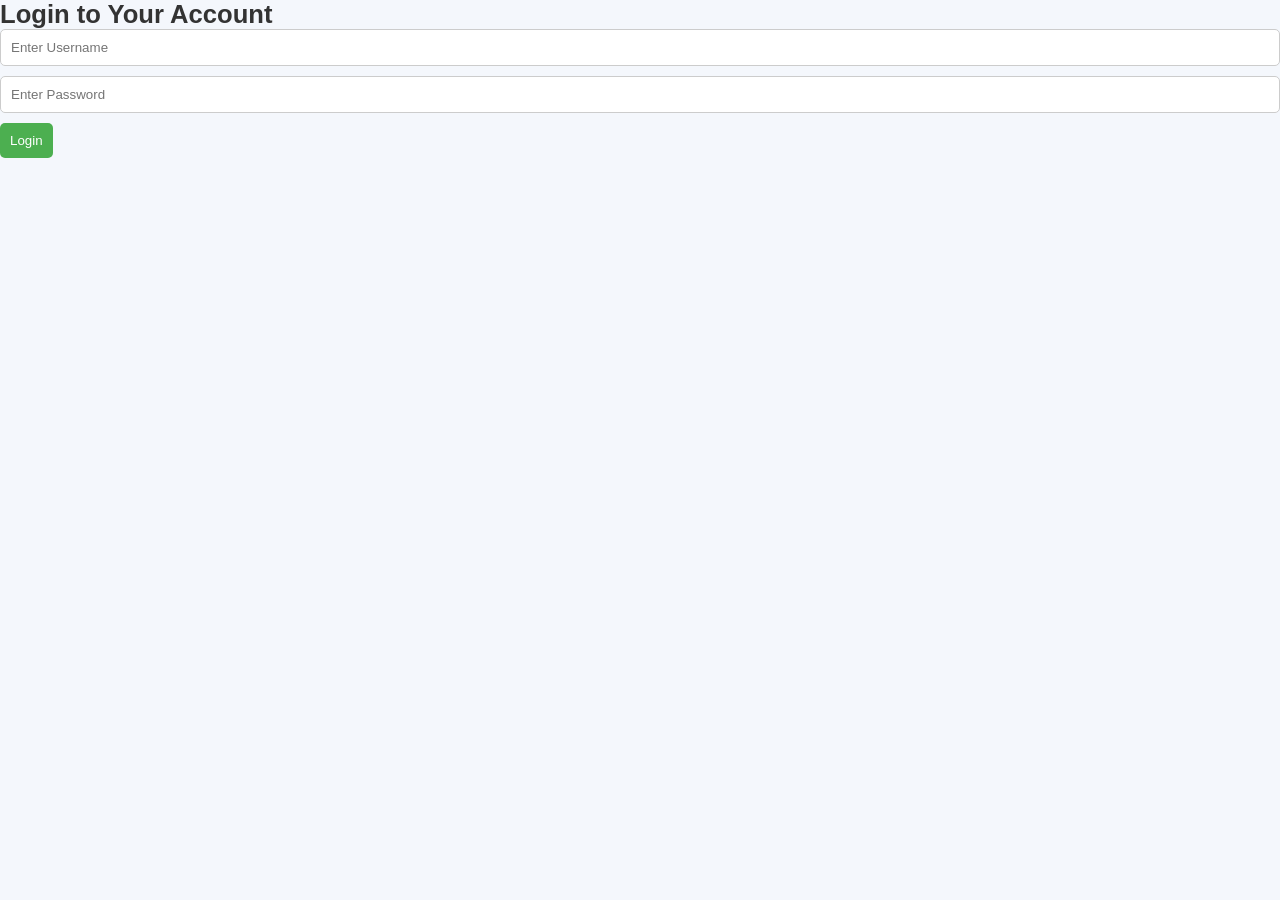
<file: index.html>
<!DOCTYPE html>
<html lang="en">
<head>
    <meta charset="UTF-8">
    <meta name="viewport" content="width=device-width, initial-scale=1.0">
    <title>Login | Student Life & Wellness Planner</title>
    <link rel="stylesheet" href="style.css">
</head>
<body>
    <div class="login-container">
        <h2>Login to Your Account</h2>
        <form id="loginForm">
            <input type="text" id="username" placeholder="Enter Username" required>
            <input type="password" id="password" placeholder="Enter Password" required>
            <button type="submit">Login</button>
        </form>
        <p id="error-message" style="color:red;"></p>
    </div>

    <script src="script.js"></script>
</body>
</html>
</file>
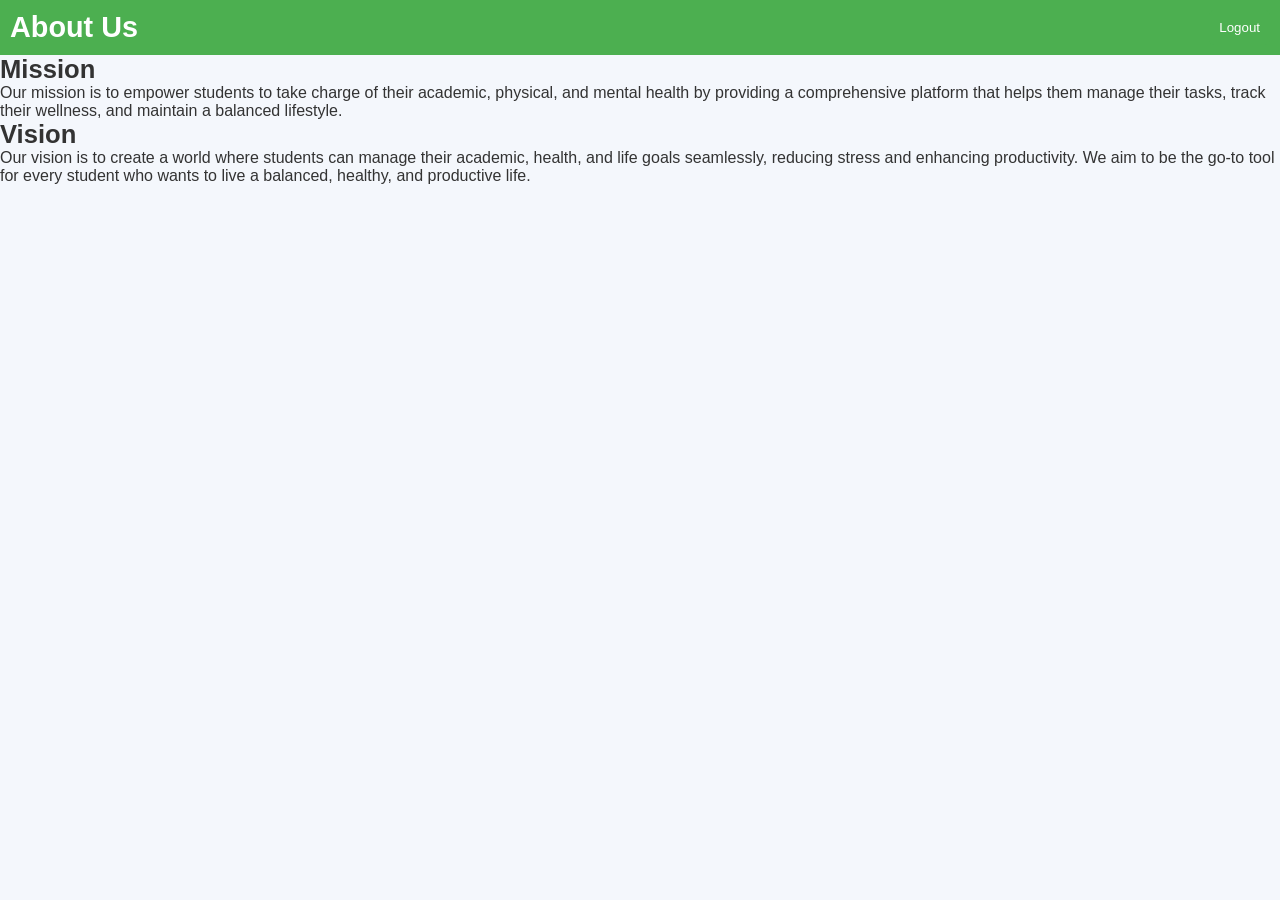
<file: about.html>
<!DOCTYPE html>
<html lang="en">
<head>
    <meta charset="UTF-8">
    <meta name="viewport" content="width=device-width, initial-scale=1.0">
    <title>About Us | Student Life & Wellness Planner</title>
    <link rel="stylesheet" href="style.css">
</head>
<body>
    <header>
        <div class="container">
            <h1>About Us</h1>
            <button onclick="logout()">Logout</button>
        </div>
    </header>

    <div class="content">
        <h2>Mission</h2>
        <p>Our mission is to empower students to take charge of their academic, physical, and mental health by providing a comprehensive platform that helps them manage their tasks, track their wellness, and maintain a balanced lifestyle.</p>

        <h2>Vision</h2>
        <p>Our vision is to create a world where students can manage their academic, health, and life goals seamlessly, reducing stress and enhancing productivity. We aim to be the go-to tool for every student who wants to live a balanced, healthy, and productive life.</p>
    </div>

    <script src="script.js"></script>
</body>
</html>
</file>
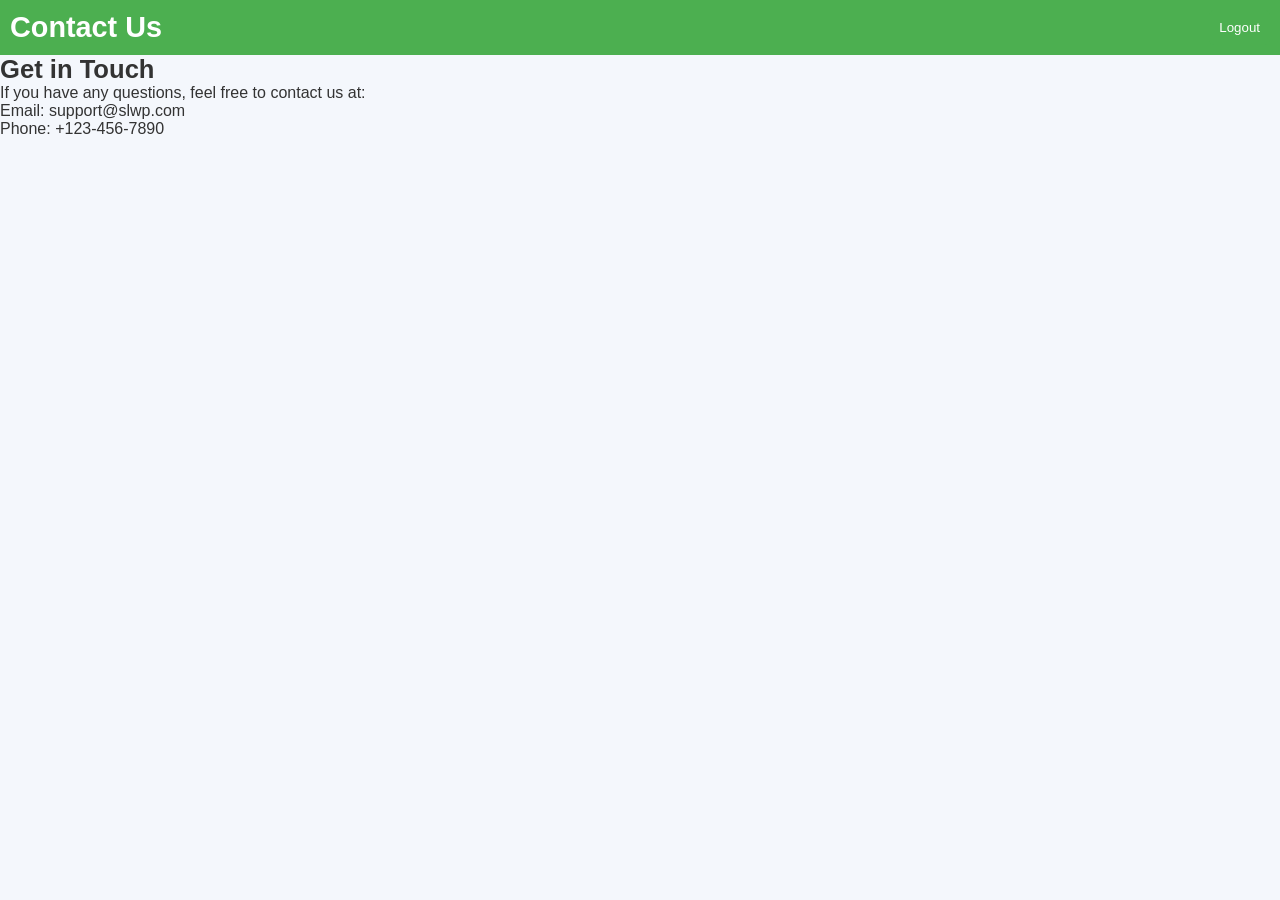
<file: contact.html>
<!DOCTYPE html>
<html lang="en">
<head>
    <meta charset="UTF-8">
    <meta name="viewport" content="width=device-width, initial-scale=1.0">
    <title>Contact | Student Life & Wellness Planner</title>
    <link rel="stylesheet" href="style.css">
</head>
<body>
    <header>
        <div class="container">
            <h1>Contact Us</h1>
            <button onclick="logout()">Logout</button>
        </div>
    </header>

    <div class="content">
        <h2>Get in Touch</h2>
        <p>If you have any questions, feel free to contact us at:</p>
        <p>Email: support@slwp.com</p>
        <p>Phone: +123-456-7890</p>
    </div>

    <script src="script.js"></script>
</body>
</html>
</file>
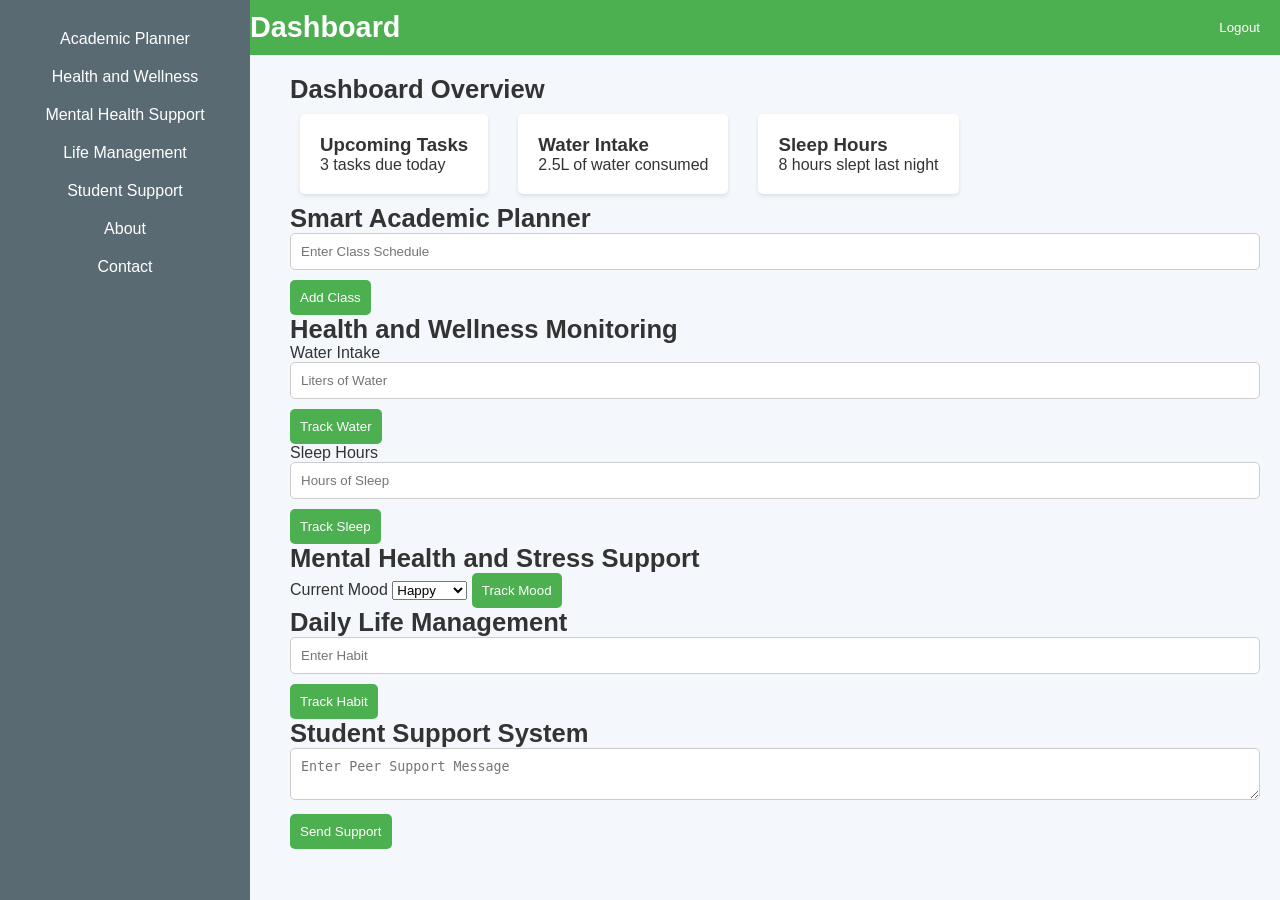
<file: dashboard.html>
<!DOCTYPE html>
<html lang="en">
<head>
    <meta charset="UTF-8">
    <meta name="viewport" content="width=device-width, initial-scale=1.0">
    <title>Home | Student Life & Wellness Planner</title>
    <link rel="stylesheet" href="style.css">
</head>
<body>
    <header>
        <div class="container">
            <h1>Welcome to Your Dashboard</h1>
            <button onclick="logout()">Logout</button>
        </div>
    </header>

    <div class="sidebar">
        <ul>
            <li><a href="#academic-planner">Academic Planner</a></li>
            <li><a href="#health-monitoring">Health and Wellness</a></li>
            <li><a href="#mental-health">Mental Health Support</a></li>
            <li><a href="#daily-life">Life Management</a></li>
            <li><a href="#student-support">Student Support</a></li>
            <li><a href="about.html">About</a></li>
            <li><a href="contact.html">Contact</a></li>
        </ul>
    </div>

    <div class="main-content">
        <!-- Dashboard Summary -->
        <section id="dashboard-summary">
            <h2>Dashboard Overview</h2>
            <div class="cards-container">
                <div class="card">
                    <h3>Upcoming Tasks</h3>
                    <p>3 tasks due today</p>
                </div>
                <div class="card">
                    <h3>Water Intake</h3>
                    <p>2.5L of water consumed</p>
                </div>
                <div class="card">
                    <h3>Sleep Hours</h3>
                    <p>8 hours slept last night</p>
                </div>
            </div>
        </section>

        <!-- Features -->
        <section id="academic-planner">
            <h2>Smart Academic Planner</h2>
            <div>
                <input type="text" id="classSchedule" placeholder="Enter Class Schedule">
                <button onclick="addClass()">Add Class</button>
            </div>
        </section>

        <section id="health-monitoring">
            <h2>Health and Wellness Monitoring</h2>
            <div>
                <label>Water Intake</label>
                <input type="number" id="waterIntake" placeholder="Liters of Water">
                <button onclick="trackWater()">Track Water</button>
            </div>
            <div>
                <label>Sleep Hours</label>
                <input type="number" id="sleepHours" placeholder="Hours of Sleep">
                <button onclick="trackSleep()">Track Sleep</button>
            </div>
        </section>

        <section id="mental-health">
            <h2>Mental Health and Stress Support</h2>
            <div>
                <label>Current Mood</label>
                <select id="moodSelect">
                    <option value="Happy">Happy</option>
                    <option value="Sad">Sad</option>
                    <option value="Stressed">Stressed</option>
                    <option value="Relaxed">Relaxed</option>
                </select>
                <button onclick="trackMood()">Track Mood</button>
            </div>
        </section>

        <section id="daily-life">
            <h2>Daily Life Management</h2>
            <div>
                <input type="text" id="habitInput" placeholder="Enter Habit">
                <button onclick="trackHabit()">Track Habit</button>
            </div>
        </section>

        <section id="student-support">
            <h2>Student Support System</h2>
            <div>
                <textarea id="peerSupport" placeholder="Enter Peer Support Message"></textarea>
                <button onclick="sendPeerSupport()">Send Support</button>
            </div>
        </section>
    </div>

    <script src="script.js"></script>
</body>
</html>
</file>
<file: style.css>
* {
    margin: 0;
    padding: 0;
    box-sizing: border-box;
}

body {
    font-family: Arial, sans-serif;
    background-color: #f4f7fc;
    color: #333;
}

header {
    background-color: #4CAF50;
    color: white;
    padding: 10px;
}

header .container {
    display: flex;
    justify-content: space-between;
    align-items: center;
}

header h1 {
    font-size: 1.8rem;
}

.sidebar {
    width: 250px;
    background-color: #5a6a73;
    color: white;
    padding-top: 20px;
    position: fixed;
    height: 100%;
    top: 0;
}

.sidebar ul {
    list-style-type: none;
}

.sidebar ul li {
    padding: 10px;
    text-align: center;
}

.sidebar ul li a {
    color: white;
    text-decoration: none;
    display: block;
}

.sidebar ul li:hover {
    background-color: #4CAF50;
}

.main-content {
    margin-left: 270px;
    padding: 20px;
}

h2 {
    font-size: 1.6rem;
}

.card {
    background-color: #fff;
    padding: 20px;
    margin: 10px;
    border-radius: 5px;
    box-shadow: 0 2px 4px rgba(0, 0, 0, 0.1);
}

.cards-container {
    display: flex;
    gap: 10px;
}

button {
    padding: 10px;
    background-color: #4CAF50;
    color: white;
    border: none;
    cursor: pointer;
    border-radius: 5px;
}

button:hover {
    background-color: #45a049;
}

input, textarea {
    width: 100%;
    padding: 10px;
    margin-bottom: 10px;
    border-radius: 5px;
    border: 1px solid #ccc;
}

.logout-btn {
    background-color: #d9534f;
    padding: 10px;
    color: white;
    border: none;
    cursor: pointer;
    border-radius: 5px;
}

.logout-btn:hover {
    background-color: #c9302c;
}
</file>
